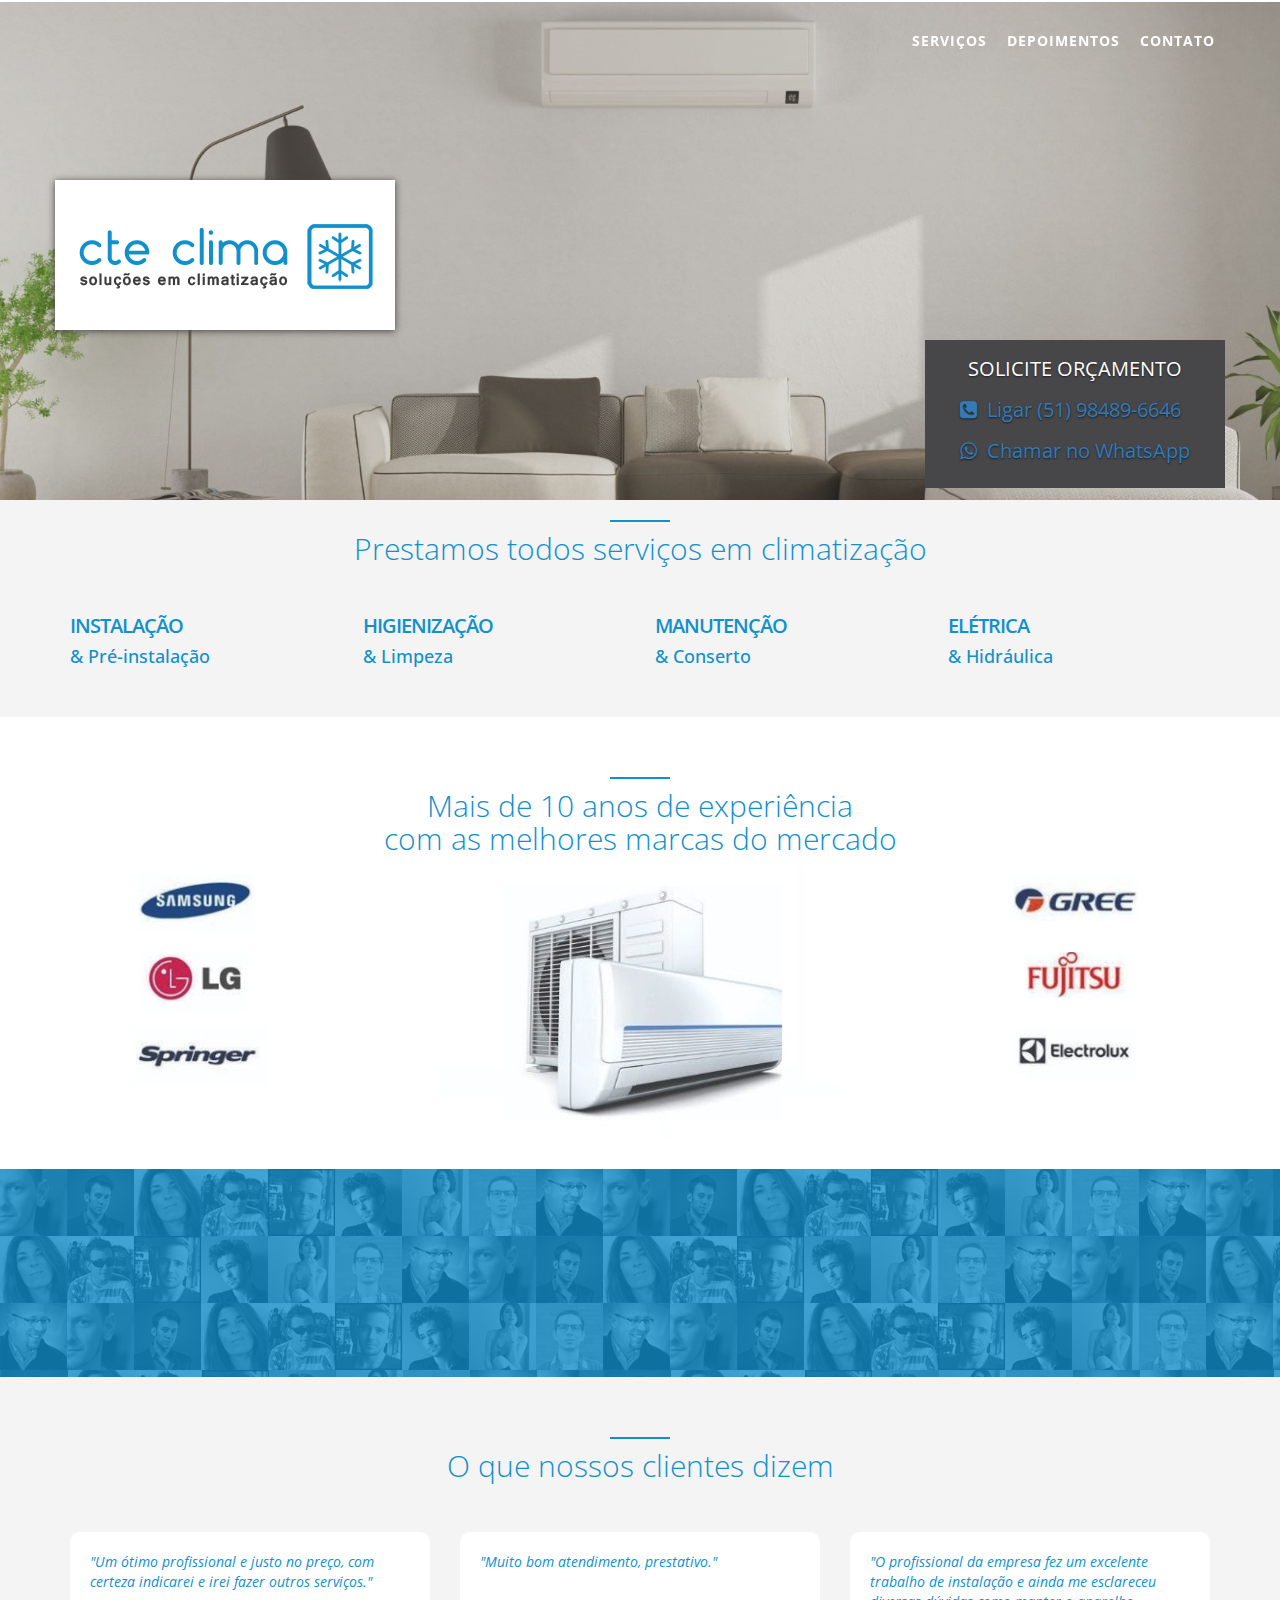
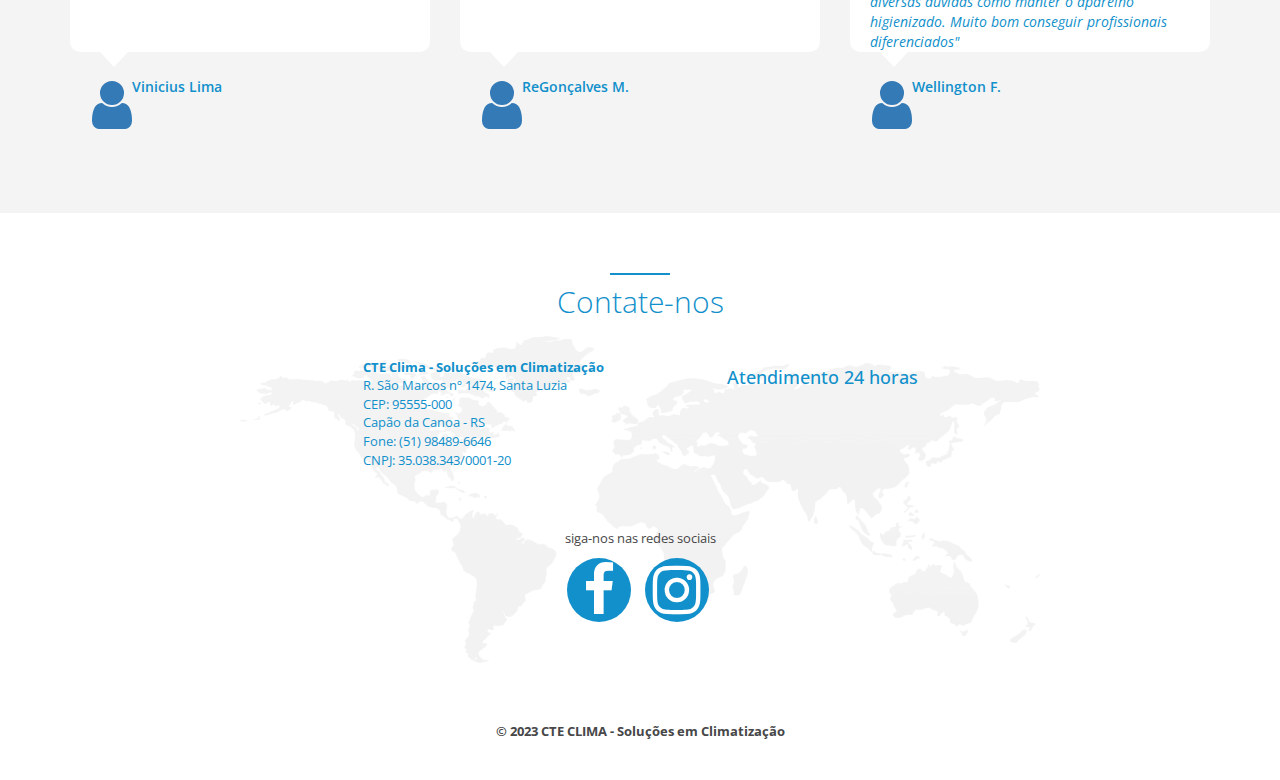
<file: index.html>
<!DOCTYPE html>
<html lang="en">
<head>
    <meta charset="utf-8">
    <meta http-equiv="X-UA-Compatible" content="IE=edge">
    <meta name="viewport" content="width=device-width, initial-scale=1">

    <meta name="title" content="CTE CLIMA - Soluções em Climatização">
    <meta name="description" content="Instalação de ar-condicionado, manutenção, higienização, elétrica e hidráulica. Atendemos em Capão da Canoa e litoral norte; Experiência e qualidade;">
    <meta name="keywords" content="instalação, ar-condicionado, orçamento, split, manutenção, higienização, wi-hall, Capão da Canoa, Xangri-lá, Atlântida, Osório, Tramandaí, Torres;">
    <meta name="robots" content="index, follow">
    <meta name="language" content="Portuguese">
    <meta name="revisit-after" content="4 days">
    <meta name="author" content="CTE CLIMA">


    <!-- Add Your favicon here -->
    <link rel="icon" href="favicon.ico">

    <title>CTE CLIMA - Soluções em Climatização</title>

    <!-- Bootstrap core CSS -->
    <link href="css/bootstrap.min.css" rel="stylesheet">

    <!-- Animation CSS -->
    <link href="css/animate.min.css" rel="stylesheet">

    <link href="font-awesome/css/font-awesome.min.css" rel="stylesheet">

    <!-- HTML5 shim and Respond.js for IE8 support of HTML5 elements and media queries -->
    <!--[if lt IE 9]>
    <script src="https://oss.maxcdn.com/html5shiv/3.7.2/html5shiv.min.js"></script>
    <script src="https://oss.maxcdn.com/respond/1.4.2/respond.min.js"></script>
    <![endif]-->
    <!-- Custom styles for this template -->
    <link href="css/style.css" rel="stylesheet">
</head>
<body id="page-top">
    <div class="navbar-wrapper">
        <nav class="navbar navbar-default navbar-fixed-top" role="navigation">
            <div class="container">
                <div class="navbar-header page-scroll">
                    <button type="button" class="navbar-toggle collapsed" data-toggle="collapse" data-target="#navbar" aria-expanded="false" aria-controls="navbar">
                        <span class="sr-only">Toggle navigation</span>
                        <span class="icon-bar"></span>
                        <span class="icon-bar"></span>
                        <span class="icon-bar"></span>
                    </button>
                    <a class="navbar-brand logo-barra" href="#page-top">
                        <img src="/img/identidade/logo-b-300.png"  style="margin:0;padding:0;width: 200px;">
                    </a>
                </div>

                <div id="navbar" class="navbar-collapse collapse">
                    <ul class="nav navbar-nav navbar-right">
                        <li><a class="page-scroll" href="#servicos">Serviços</a></li>
                        <li><a class="page-scroll" href="#depoimentos">Depoimentos</a></li>
                        <li><a class="page-scroll" href="#contato">Contato</a></li>
                    </ul>
                </div>
            </div>
        </nav>
    </div>

    <div id="inSlider" class="carousel carousel-fade" data-ride="carousel"> 
        <div class="carousel-inner" role="listbox">
            <div class="item active">
                <div class="container">
                    <div class="carousel-caption box-shadow-logo">
                        <img src="/img/identidade/logo-b-300.png" style="margin: 20px" />
                    </div>

                    <div class="carousel-caption header-box-orcamento">
                        <span class="titulo-solic-orc">SOLICITE ORÇAMENTO </span>
                        <a target="_blank" href="tel:+55-51-98489-6646">
                            <span aria-hidden="true" class="fa fa-phone-square">&nbsp;&nbsp;</span><span>Ligar (51) 98489-6646</span>
                        </a>
                        <a target="_blank" href="https://wa.me/5551984896646">
                            <span aria-hidden="true" class="fa fa-whatsapp">&nbsp;&nbsp;</span><span>Chamar no WhatsApp</span>
                        </a>

                    </div>

                </div>
                <!-- Set background for slide in css -->
                <div class="header-back one"> </div> 
            </div> 
        </div>
       
    </div>

    <section id="servicos" class=" gray-section  services" style=" margin-top: 0px">
        <div class="container">
            <div class="row">
                <div class="col-lg-12 text-center">
                    <div class="navy-line" style="margin-top: 0px;"></div>
                    <h1>Prestamos todos serviços em climatização</h1><br />
                </div>
            </div>
            <div class="row">
                <div class="col-sm-3">
                    <h2>Instalação</h2>
                    <h4>& Pré-instalação</h4>
                    
                    <br /><br />
                </div>
                <div class="col-sm-3">
                    <h2>Higienização</h2>
                    <h4>& Limpeza</h4>
                    <br /><br />
                </div>
                <div class="col-sm-3">
                    <h2>Manutenção</h2>
                    <h4>& Conserto</h4>
                    <br /><br />
                </div>
                <div class="col-sm-3">
                    <h2>Elétrica</h2>
                    <h4>& Hidráulica</h4>
                    <br /><br />
                </div>
            </div>
        </div>
    </section>

    <section class="features" style="overflow-y: hidden;">
        <div class="container">
            <div class="row">
                <div class="col-lg-12 text-center">
                    <div class="navy-line"></div>
                    <h1>Mais de 10 anos de experiência<br /> <span class="navy"> com as melhores marcas do mercado</span> </h1>
                </div>
            </div>
            <div class="row">
                <div class="col-md-3 text-center wow fadeInLeft">
                    <div class="col-md-12 text-center">
                        <img src="/img/identidade/samsung.png" alt="dashboard" class="">
                    </div>
                    <div class="col-md-12 text-center">
                        <img src="/img/identidade/lg.png" alt="dashboard" class="">
                    </div>
                    <div class="col-md-12 text-center">
                        <img src="/img/identidade/springer.png" alt="dashboard" class="">
                    </div>
                </div>
                <div class="col-md-6 text-center  wow zoomIn">
                    <img src="/img/identidade/inverter.jpg" alt="dashboard" class=" ">
                </div>
                <div class="col-md-3 text-center wow fadeInRight">
                    <div class="col-md-12 text-center">
                        <img src="/img/identidade/gree.png" alt="dashboard" class="">
                    </div>
                    <div class="col-md-12 text-center">
                        <img src="/img/identidade/fugitsu.png" alt="dashboard" class="">
                    </div>
                    <div class="col-md-12 text-center">
                        <img src="/img/identidade/eletrolux.png" alt="dashboard" class="">
                    </div>
                </div>
            </div> 
             
        </div>
    </section>

     
    <section id="depoimentos" class="navy-section testimonials" style="margin-top: 20px">
        <div class="container">
            <div class="row">
                <div class="col-lg-12 text-center wow zoomIn">
                    <i class="fa fa-map-pin big-icon"></i>
                    <div class="navy-line" style="  margin-top: 5px; border-color: white; "></div>
                    <h1>
                        Atendemos em todo litoral norte.
                    </h1>
                    <div class="testimonials-text">
                        <h3>Capão da Canoa</h3> - <h3>Xangri-lá</h3> - <h3>Atlântida</h3> - <h3>Capão Novo</h3> - <h3>Osório</h3> -  <h3>Tramandaí</h3> -  <h3>Torres</h3>
                    </div>
                </div>
            </div>
        </div>
    </section>

    <section class="comments gray-section" style="margin-top: 0">
        <div class="container">
            <div class="row">
                <div class="col-lg-12 text-center">
                    <div class="navy-line"></div>
                    <h1>O que nossos clientes dizem</h1>
                </div>
            </div>
            <div class="row features-block">

                <div class="col-lg-4">
                    <div class="bubble">
                        "Um ótimo profissional e justo no preço, com certeza indicarei e irei fazer outros serviços."
                    </div>
                    <div class="comments-avatar">
                        <a role="link" aria-disabled="true" class="pull-left">
                            <i class="fa fa-user big-icon"></i>
                        </a>
                        <div class="media-body">
                            <div class="commens-name">
                                Vinicius Lima
                            </div>
                            <br />
                        </div>
                    </div>
                </div>

                <div class="col-lg-4">
                    <div class="bubble">
                        "Muito bom atendimento, prestativo."
                    </div>
                    <div class="comments-avatar">
                        <a role="link" aria-disabled="true" class="pull-left">
                            <i class="fa fa-user big-icon"></i>
                        </a>
                        <div class="media-body">
                            <div class="commens-name">
                                ReGonçalves M.
                            </div>
                            <br />
                        </div>
                    </div>
                </div>

                <div class="col-lg-4">
                    <div class="bubble">
                        "O profissional da empresa fez um excelente trabalho de instalação e ainda me esclareceu diversas dúvidas como manter o aparelho higienizado. Muito bom conseguir profissionais diferenciados"
                    </div>
                    <div class="comments-avatar">
                        <a role="link" aria-disabled="true"  class="pull-left">
                            <i class="fa fa-user big-icon"></i>                            
                        </a>
                        <div class="media-body">
                            <div class="commens-name">
                                Wellington F.
                            </div>
                            <br />                            
                        </div>
                    </div>
                </div>

            </div>
        </div>
    </section>

    <section id="contato" class=" contact" style="margin-top:0px">
        <div class="container">
            <div class="row m-b-lg">
                <div class="col-lg-12 text-center">
                    <div class="navy-line"></div>
                    <h1>Contate-nos</h1>
                    <p></p>
                </div>
            </div>
            <div class="row m-b-lg">
                <div class="col-lg-3 col-lg-offset-3">
                    <address>
                        <strong><span class="navy">CTE Clima - Soluções em Climatização</span></strong><br />
                        R. São Marcos nº 1474, Santa Luzia<br />
                        CEP: 95555-000<br />
                        Capão da Canoa - RS<br />
                        Fone: (51) 98489-6646<br />
                        CNPJ: 35.038.343/0001-20

                        <!--abbr title="Fone">Fone:</abbr-->
                    </address>
                </div>
                <div class="col-lg-3 text-right">                    
                    <h4 class="text-color">
                        Atendimento 24 horas
                    </h4>
                </div>
            </div>
            <div class="row">
                <div class="col-lg-12 text-center">
                    <!---- >a href="mailto:contato@cteclima.com.br" class="btn btn-primary">Envie-nos um email</a -->
                    <p class="m-t-sm">
                        siga-nos nas redes sociais
                    </p>
                    <ul class="list-inline social-icon">
                        <li>
                            <a class="big-icon" href="https://www.facebook.com/cteclima/"><i class="fa fa-facebook"></i></a>
                        </li>
                        <li>
                            <a class="big-icon" href="https://www.instagram.com/cteclima/"><i class="fa fa-instagram"></i></a>
                        </li>
                    </ul>
                </div>
            </div>
            <div class="row">
                <div style="margin-top: 90px;" class="col-lg-8 col-lg-offset-2 text-center m-t-lg m-b-lg">
                    <p>
                        <strong>&copy; 2023 CTE CLIMA - Soluções em Climatização </strong><br />                        
                    </p>
                </div>
            </div>
        </div>
    </section>

    <script src="js/jquery-2.1.1.js"></script>
    <script src="js/pace.min.js"></script>
    <script src="js/bootstrap.min.js"></script>
    <script src="js/classie.js"></script>
    <script src="js/cbpAnimatedHeader.js"></script>
    <script src="js/wow.min.js"></script>
    <script src="js/inspinia.js"></script>
    <!-- GetButton.io widget -->
    <script type="text/javascript">
        (function () {
            var options = {
                whatsapp: "5551984896646",  
                call_to_action: "CHAMAR NO WHATSAPP", // Call to action
                position: "right", // Position may be 'right' or 'left'
            };
            var proto = document.location.protocol, host = "getbutton.io", url = proto + "//static." + host;
            var s = document.createElement('script'); s.type = 'text/javascript'; s.async = true; s.src = url + '/widget-send-button/js/init.js';
            s.onload = function () { WhWidgetSendButton.init(host, proto, options); };
            var x = document.getElementsByTagName('script')[0]; x.parentNode.insertBefore(s, x);
        })();
    </script>
    <!-- /GetButton.io widget -->
</body>
</html>
</file>
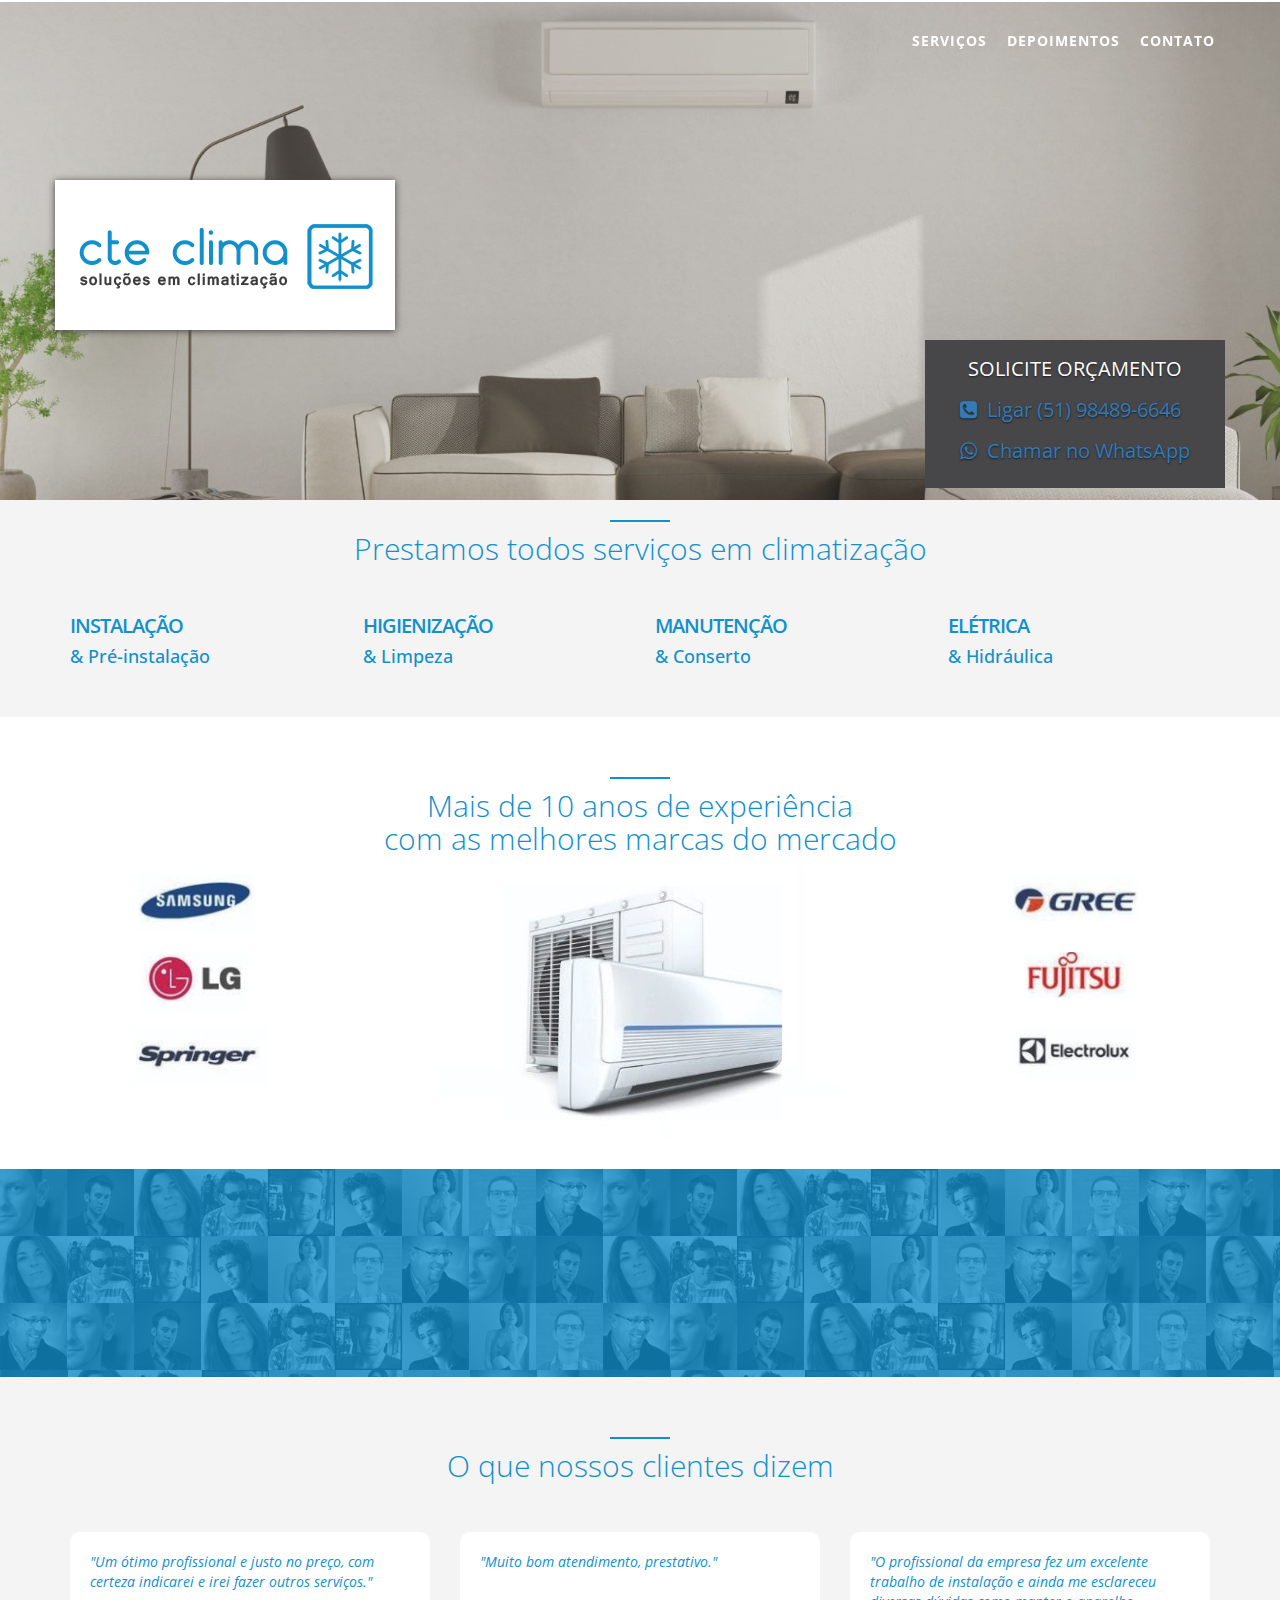
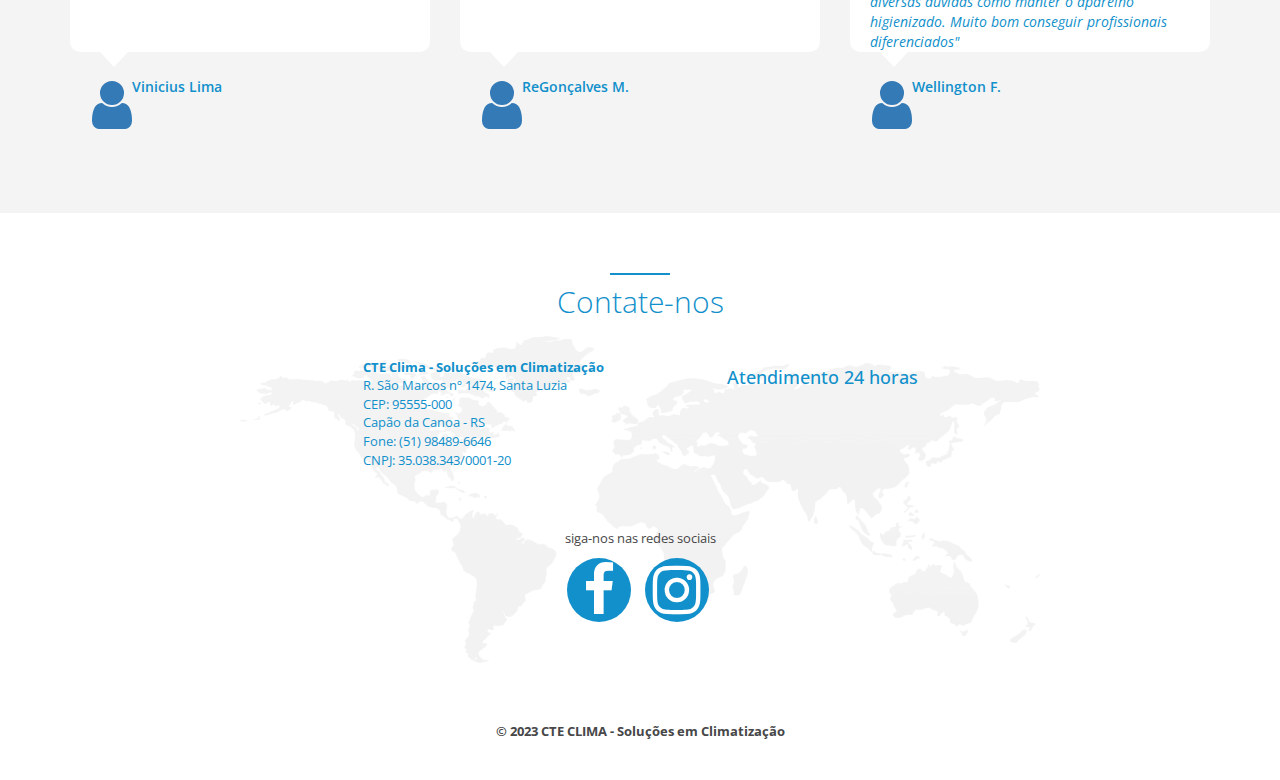
<file: src/index.html>
<!DOCTYPE html>
<html lang="en">
<head>
    <meta charset="utf-8">
    <meta http-equiv="X-UA-Compatible" content="IE=edge">
    <meta name="viewport" content="width=device-width, initial-scale=1">

    <meta name="title" content="CTE CLIMA - Soluções em Climatização">
    <meta name="description" content="Instalação de ar-condicionado, manutenção, higienização, elétrica e hidráulica. Atendemos em Capão da Canoa e litoral norte; Experiência e qualidade;">
    <meta name="keywords" content="instalação, ar-condicionado, orçamento, split, manutenção, higienização, wi-hall, Capão da Canoa, Xangri-lá, Atlântida, Osório, Tramandaí, Torres;">
    <meta name="robots" content="index, follow">
    <meta name="language" content="Portuguese">
    <meta name="revisit-after" content="4 days">
    <meta name="author" content="CTE CLIMA">


    <!-- Add Your favicon here -->
    <link rel="icon" href="favicon.ico">

    <title>CTE CLIMA - Soluções em Climatização</title>

    <!-- Bootstrap core CSS -->
    <link href="css/bootstrap.min.css" rel="stylesheet">

    <!-- Animation CSS -->
    <link href="css/animate.min.css" rel="stylesheet">

    <link href="font-awesome/css/font-awesome.min.css" rel="stylesheet">

    <!-- HTML5 shim and Respond.js for IE8 support of HTML5 elements and media queries -->
    <!--[if lt IE 9]>
    <script src="https://oss.maxcdn.com/html5shiv/3.7.2/html5shiv.min.js"></script>
    <script src="https://oss.maxcdn.com/respond/1.4.2/respond.min.js"></script>
    <![endif]-->
    <!-- Custom styles for this template -->
    <link href="css/style.css" rel="stylesheet">
</head>
<body id="page-top">
    <div class="navbar-wrapper">
        <nav class="navbar navbar-default navbar-fixed-top" role="navigation">
            <div class="container">
                <div class="navbar-header page-scroll">
                    <button type="button" class="navbar-toggle collapsed" data-toggle="collapse" data-target="#navbar" aria-expanded="false" aria-controls="navbar">
                        <span class="sr-only">Toggle navigation</span>
                        <span class="icon-bar"></span>
                        <span class="icon-bar"></span>
                        <span class="icon-bar"></span>
                    </button>
                    <a class="navbar-brand logo-barra" href="#page-top">
                        <img src="/img/identidade/logo-b-300.png"  style="margin:0;padding:0;width: 200px;">
                    </a>
                </div>

                <div id="navbar" class="navbar-collapse collapse">
                    <ul class="nav navbar-nav navbar-right">
                        <li><a class="page-scroll" href="#servicos">Serviços</a></li>
                        <li><a class="page-scroll" href="#depoimentos">Depoimentos</a></li>
                        <li><a class="page-scroll" href="#contato">Contato</a></li>
                    </ul>
                </div>
            </div>
        </nav>
    </div>

    <div id="inSlider" class="carousel carousel-fade" data-ride="carousel"> 
        <div class="carousel-inner" role="listbox">
            <div class="item active">
                <div class="container">
                    <div class="carousel-caption box-shadow-logo">
                        <img src="/img/identidade/logo-b-300.png" style="margin: 20px" />
                    </div>

                    <div class="carousel-caption header-box-orcamento">
                        <span class="titulo-solic-orc">SOLICITE ORÇAMENTO </span>
                        <a target="_blank" href="tel:+55-51-98489-6646">
                            <span aria-hidden="true" class="fa fa-phone-square">&nbsp;&nbsp;</span><span>Ligar (51) 98489-6646</span>
                        </a>
                        <a target="_blank" href="https://wa.me/5551984896646">
                            <span aria-hidden="true" class="fa fa-whatsapp">&nbsp;&nbsp;</span><span>Chamar no WhatsApp</span>
                        </a>

                    </div>

                </div>
                <!-- Set background for slide in css -->
                <div class="header-back one"> </div> 
            </div> 
        </div>
       
    </div>

    <section id="servicos" class=" gray-section  services" style=" margin-top: 0px">
        <div class="container">
            <div class="row">
                <div class="col-lg-12 text-center">
                    <div class="navy-line" style="margin-top: 0px;"></div>
                    <h1>Prestamos todos serviços em climatização</h1><br />
                </div>
            </div>
            <div class="row">
                <div class="col-sm-3">
                    <h2>Instalação</h2>
                    <h4>& Pré-instalação</h4>
                    
                    <br /><br />
                </div>
                <div class="col-sm-3">
                    <h2>Higienização</h2>
                    <h4>& Limpeza</h4>
                    <br /><br />
                </div>
                <div class="col-sm-3">
                    <h2>Manutenção</h2>
                    <h4>& Conserto</h4>
                    <br /><br />
                </div>
                <div class="col-sm-3">
                    <h2>Elétrica</h2>
                    <h4>& Hidráulica</h4>
                    <br /><br />
                </div>
            </div>
        </div>
    </section>

    <section class="features">
        <div class="container">
            <div class="row">
                <div class="col-lg-12 text-center">
                    <div class="navy-line"></div>
                    <h1>Mais de 10 anos de experiência<br /> <span class="navy"> com as melhores marcas do mercado</span> </h1>
                </div>
            </div>
            <div class="row">
                <div class="col-md-3 text-center wow fadeInLeft">
                    <div class="col-md-12 text-center">
                        <img src="/img/identidade/samsung.png" alt="dashboard" class="">
                    </div>
                    <div class="col-md-12 text-center">
                        <img src="/img/identidade/lg.png" alt="dashboard" class="">
                    </div>
                    <div class="col-md-12 text-center">
                        <img src="/img/identidade/springer.png" alt="dashboard" class="">
                    </div>
                </div>
                <div class="col-md-6 text-center  wow zoomIn">
                    <img src="/img/identidade/inverter.jpg" alt="dashboard" class=" ">
                </div>
                <div class="col-md-3 text-center wow fadeInRight">
                    <div class="col-md-12 text-center">
                        <img src="/img/identidade/gree.png" alt="dashboard" class="">
                    </div>
                    <div class="col-md-12 text-center">
                        <img src="/img/identidade/fugitsu.png" alt="dashboard" class="">
                    </div>
                    <div class="col-md-12 text-center">
                        <img src="/img/identidade/eletrolux.png" alt="dashboard" class="">
                    </div>
                </div>
            </div> 
             
        </div>
    </section>

     
    <section id="depoimentos" class="navy-section testimonials" style="margin-top: 20px">
        <div class="container">
            <div class="row">
                <div class="col-lg-12 text-center wow zoomIn">
                    <i class="fa fa-map-pin big-icon"></i>
                    <div class="navy-line" style="  margin-top: 5px; border-color: white; "></div>
                    <h1>
                        Atendemos em todo litoral norte.
                    </h1>
                    <div class="testimonials-text">
                        <h3>Capão da Canoa</h3> - <h3>Xangri-lá</h3> - <h3>Atlântida</h3> - <h3>Capão Novo</h3> - <h3>Osório</h3> -  <h3>Tramandaí</h3> -  <h3>Torres</h3>
                    </div>
                </div>
            </div>
        </div>
    </section>

    <section class="comments gray-section" style="margin-top: 0">
        <div class="container">
            <div class="row">
                <div class="col-lg-12 text-center">
                    <div class="navy-line"></div>
                    <h1>O que nossos clientes dizem</h1>
                </div>
            </div>
            <div class="row features-block">

                <div class="col-lg-4">
                    <div class="bubble">
                        "Um ótimo profissional e justo no preço, com certeza indicarei e irei fazer outros serviços."
                    </div>
                    <div class="comments-avatar">
                        <a role="link" aria-disabled="true" class="pull-left">
                            <i class="fa fa-user big-icon"></i>
                        </a>
                        <div class="media-body">
                            <div class="commens-name">
                                Vinicius Lima
                            </div>
                            <br />
                        </div>
                    </div>
                </div>

                <div class="col-lg-4">
                    <div class="bubble">
                        "Muito bom atendimento, prestativo."
                    </div>
                    <div class="comments-avatar">
                        <a role="link" aria-disabled="true" class="pull-left">
                            <i class="fa fa-user big-icon"></i>
                        </a>
                        <div class="media-body">
                            <div class="commens-name">
                                ReGonçalves M.
                            </div>
                            <br />
                        </div>
                    </div>
                </div>

                <div class="col-lg-4">
                    <div class="bubble">
                        "O profissional da empresa fez um excelente trabalho de instalação e ainda me esclareceu diversas dúvidas como manter o aparelho higienizado. Muito bom conseguir profissionais diferenciados"
                    </div>
                    <div class="comments-avatar">
                        <a role="link" aria-disabled="true"  class="pull-left">
                            <i class="fa fa-user big-icon"></i>                            
                        </a>
                        <div class="media-body">
                            <div class="commens-name">
                                Wellington F.
                            </div>
                            <br />                            
                        </div>
                    </div>
                </div>

            </div>
        </div>
    </section>

    <section id="contato" class=" contact" style="margin-top:0px">
        <div class="container">
            <div class="row m-b-lg">
                <div class="col-lg-12 text-center">
                    <div class="navy-line"></div>
                    <h1>Contate-nos</h1>
                    <p></p>
                </div>
            </div>
            <div class="row m-b-lg">
                <div class="col-lg-3 col-lg-offset-3">
                    <address>
                        <strong><span class="navy">CTE Clima - Soluções em Climatização</span></strong><br />
                        R. São Marcos nº 1474, Santa Luzia<br />
                        CEP: 95555-000<br />
                        Capão da Canoa - RS<br />
                        Fone: (51) 98489-6646<br />
                        CNPJ: 35.038.343/0001-20

                        <!--abbr title="Fone">Fone:</abbr-->
                    </address>
                </div>
                <div class="col-lg-3 text-right">                    
                    <h4 class="text-color">
                        Atendimento 24 horas
                    </h4>
                </div>
            </div>
            <div class="row">
                <div class="col-lg-12 text-center">
                    <!---- >a href="mailto:contato@cteclima.com.br" class="btn btn-primary">Envie-nos um email</a -->
                    <p class="m-t-sm">
                        siga-nos nas redes sociais
                    </p>
                    <ul class="list-inline social-icon">
                        <li>
                            <a class="big-icon" href="https://www.facebook.com/cteclima/"><i class="fa fa-facebook"></i></a>
                        </li>
                        <li>
                            <a class="big-icon" href="https://www.instagram.com/cteclima/"><i class="fa fa-instagram"></i></a>
                        </li>
                    </ul>
                </div>
            </div>
            <div class="row">
                <div style="margin-top: 90px;" class="col-lg-8 col-lg-offset-2 text-center m-t-lg m-b-lg">
                    <p>
                        <strong>&copy; 2023 CTE CLIMA - Soluções em Climatização </strong><br />                        
                    </p>
                </div>
            </div>
        </div>
    </section>

    <script src="js/jquery-2.1.1.js"></script>
    <script src="js/pace.min.js"></script>
    <script src="js/bootstrap.min.js"></script>
    <script src="js/classie.js"></script>
    <script src="js/cbpAnimatedHeader.js"></script>
    <script src="js/wow.min.js"></script>
    <script src="js/inspinia.js"></script>
    <!-- GetButton.io widget -->
    <script type="text/javascript">
        (function () {
            var options = {
                whatsapp: "5551984896646",  
                call_to_action: "CHAMAR NO WHATSAPP", // Call to action
                position: "right", // Position may be 'right' or 'left'
            };
            var proto = document.location.protocol, host = "getbutton.io", url = proto + "//static." + host;
            var s = document.createElement('script'); s.type = 'text/javascript'; s.async = true; s.src = url + '/widget-send-button/js/init.js';
            s.onload = function () { WhWidgetSendButton.init(host, proto, options); };
            var x = document.getElementsByTagName('script')[0]; x.parentNode.insertBefore(s, x);
        })();
    </script>
    <!-- /GetButton.io widget -->
</body>
</html>
</file>
<file: css/style.css>
@import url("//fonts.googleapis.com/css?family=Open+Sans:300,400,600,700&amp;lang=en");
/*
 *
 *   INSPINIA Landing Page - Responsive Admin Theme
 *   2.2
 *
*/
/* GLOBAL STYLES
-------------------------------------------------- */
body {
    color: #1190cb;
    font-family: 'Open Sans', helvetica, arial, sans-serif;
}

span.navy {
    color: #1190cb;
}

p.text-color {
    color: #676a6c;
}

a.navy-link {
    color: #1190cb;
    text-decoration: none;
}

    a.navy-link:hover {
        color: #17a185;
    }

section p {
    color: #474749;
    font-size: 13px;
}

address {
    font-size: 13px;
}

h1 {
    margin-top: 10px;
    font-size: 30px;
    font-weight: 200;
}

.navy-line {
    width: 60px;
    height: 1px;
    margin: 60px auto 0;
    border-bottom: 2px solid #1190cb;
}

.navy-bg {
    background-color: #1190cb;
    color: #ffffff;
}
/* CUSTOMIZE THE NAVBAR
-------------------------------------------------- */
.navbar-wrapper {
    position: absolute;
    top: 0;
    right: 0;
    left: 0;
    z-index: 20;
}
    /* Flip around the padding for proper display in narrow viewports */
    .navbar-wrapper > .container {
        padding-right: 0;
        padding-left: 0;
    }

    .navbar-wrapper .navbar {
        padding-right: 15px;
        padding-left: 15px;
    }

.navbar-default.navbar-scroll {
    background-color: #fff;
    border-color: #fff;
    padding: 15px 0;
}

.navbar-default {
    background-color: transparent;
    border-color: transparent;
    transition: all 0.3s ease-in-out 0s;
}

    .navbar-default .nav li a {
        color: #fff;
        font-family: 'Open Sans', helvetica, arial, sans-serif;
        font-weight: 700;
        letter-spacing: 1px;
        text-transform: uppercase;
    }

.navbar-nav > li > a {
    padding-top: 25px;
    border-top: 6px solid transparent;
}

.navbar-default .navbar-nav > .active > a,
.navbar-default .navbar-nav > .active > a:hover {
    background: transparent;
    color: #fff;
    border-top: 6px solid #1190cb;
}

.navbar-default .navbar-nav > li > a:hover {
    color: #1190cb;
}

.navbar-default .navbar-nav > .active > a:focus {
    background: transparent;
    color: #fff;
}

.navbar-default.navbar-scroll .navbar-nav > .active > a:focus {
    background: transparent;
    color: inherit;
}

.navbar-default .navbar-brand {
    height: auto;
    display: block;
    transition: all 0.3s ease-in-out 0s;
    opacity: 0;
    margin-top: 6px;
    padding: 0;
}

.navbar-scroll.navbar-default .nav li a {
    color: #676a6c;
}

    .navbar-scroll.navbar-default .nav li a:hover {
        color: #1190cb;
    }

.navbar-wrapper .navbar.navbar-scroll {
    padding-top: 0;
    padding-bottom: 5px;
    border-bottom: 1px solid #e7eaec;
    border-radius: 0;
}

.nav > li > a {
    padding: 25px 10px 15px 10px;
}

.navbar-scroll .navbar-nav > li > a {
    padding: 20px 10px;
}

.navbar.navbar-scroll .navbar-brand {
    height: auto;
    opacity: 1;
}
/* BACKGROUNDS SLIDER
-------------------------------------------------- */
.header-back {
    height: 500px;
    width: 100%;
}

    .header-back.one {
        background: url('../img/identidade/topo.jpg') 50% 0 no-repeat;
        /*background-position-y: -30px;*/
        opacity: .75;
        /*background-size: cover;*/
        background-size: auto 100%
    }

    .header-back.two {
        background: url('../img/header_two.jpg') 50% 0 no-repeat;
    }

.header-box-orcamento {
    position: absolute;
    background-color: #474749;
    top: 340px !important;
    left: initial !important;
    right: 0%;
    padding: 15px 35px;
    font-size: 20px;
}

    .header-box-orcamento .titulo-solic-orc {
        display: block;
        margin-bottom: 6px;
        text-align: center
    }

    .header-box-orcamento a {
        padding-top: 6px;
        padding-bottom: 2px;
        display: block;
        margin-bottom: 5px;
    }

/* CUSTOMIZE THE CAROUSEL
-------------------------------------------------- */
/* Carousel base class */
.carousel {
    height: 500px;
}
/* Since positioning the image, we need to help out the caption */
.carousel-caption {
    z-index: 10;
}
/* Declare heights because of positioning of img element */
.carousel .item {
    height: 500px;
    background-color: #777;
}

.carousel-inner > .item > img {
    position: absolute;
    top: 0;
    left: 0;
    min-width: 100%;
    height: 500px;
}

.carousel-fade .carousel-inner .item {
    opacity: 0;
    -webkit-transition-property: opacity;
    transition-property: opacity;
}

.carousel-fade .carousel-inner .active {
    opacity: 1;
}

    .carousel-fade .carousel-inner .active.left,
    .carousel-fade .carousel-inner .active.right {
        left: 0;
        opacity: 0;
        z-index: 1;
    }

.carousel-fade .carousel-inner .next.left,
.carousel-fade .carousel-inner .prev.right {
    opacity: 1;
}

.carousel-fade .carousel-control {
    z-index: 2;
}

.carousel-control.left,
.carousel-control.right {
    background: none;
}

.carousel-control {
    width: 6%;
}

.carousel-inner .container {
    position: relative;
}

.carousel-inner {
    overflow: visible;
}

.carousel-caption {
    position: absolute;
    top: 180px;
    left: 0;
    bottom: auto;
    right: auto;
    text-align: left;
}

    .carousel-caption.blank {
        top: 140px;
    }

    .carousel-caption.header-box-orcamento {
        right: 0;
    }

.carousel-image {
    position: absolute;
    right: 10px;
    top: 150px;
}

.carousel-indicators {
    padding-right: 60px;
}

.carousel-caption h1 {
    font-weight: 700;
    font-size: 38px;
    text-transform: uppercase;
    text-shadow: none;
    letter-spacing: -1.5px;
}

.carousel-caption p {
    font-weight: 700;
    text-transform: uppercase;
    text-shadow: none;
}

.caption-link {
    color: #fff;
    margin-left: 10px;
    text-transform: capitalize;
    font-weight: 400;
}

    .caption-link:hover {
        text-decoration: none;
        color: inherit;
    }
/* Sections
------------------------- */
.services {
    padding-top: 20px;
}

    .services h2 {
        font-size: 20px;
        letter-spacing: -1px;
        font-weight: 600;
        text-transform: uppercase;
    }

.features-block {
    margin-top: 40px;
}

.features-text {
    margin-top: 40px;
}

.features small {
    color: #1190cb;
}

.features h2 {
    font-size: 18px;
    margin-top: 5px;
}

.features-text-alone {
    margin: 40px 0;
}

    .features-text-alone h1 {
        font-weight: 200;
    }

.features-icon {
    color: #1190cb;
    font-size: 40px;
}

.navy-section {
    margin-top: 60px;
    background: #1190cb;
    color: #fff;
    padding: 20px 0;
}

.gray-section {
    background: #f4f4f4;
    margin-top: 60px;
}

.team-member {
    text-align: center;
}

    .team-member img {
        margin: auto;
    }

.social-icon a {
    background: #1190cb;
    color: #fff;
    padding: 4px 8px;
    height: 28px;
    width: 28px;
    display: block;
    border-radius: 50px;
}

    .social-icon a:hover {
        background: #0271a5;
    }

    .social-icon a.big-icon {
        width: 64px !important;
        height: 64px !important;
        padding: 0px;        
        line-height: 0;
    }
    .social-icon a.big-icon i {
        padding-top: 4px;
    }

.img-small {
    height: 88px;
    width: 88px;
}

.pricing-plan {
    margin: 20px 30px 0 30px;
    border-radius: 4px;
}

    .pricing-plan.selected {
        transform: scale(1.1);
        background: #f4f4f4;
    }

    .pricing-plan li {
        padding: 10px 16px;
        border-top: 1px solid #e7eaec;
        text-align: center;
        color: #aeaeae;
    }

    .pricing-plan .pricing-price span {
        font-weight: 700;
        color: #1190cb;
    }

li.pricing-desc {
    font-size: 13px;
    border-top: none;
    padding: 20px 16px;
}

li.pricing-title {
    background: #1190cb;
    color: #fff;
    padding: 10px;
    border-radius: 4px 4px 0 0;
    font-size: 22px;
    font-weight: 600;
}

.testimonials {
    padding-top: 25px;
    padding-bottom: 40px;
    background-color: #1190cb;
    background-image: url('../img/avatar_all.png');
}

.big-icon {
    font-size: 56px;
}

.middle-icon {
    font-size: 36px;
}

.features .big-icon {
    color: #1190cb;
}

.contact {
    background-image: url('../img/word_map.png');
    background-position: 50% 50%;
    background-repeat: no-repeat;
    margin-top: 60px;
}
/* Buttons - only primary custom button
------------------------- */
.btn-primary.btn-outline:hover,
.btn-success.btn-outline:hover,
.btn-info.btn-outline:hover,
.btn-warning.btn-outline:hover,
.btn-danger.btn-outline:hover {
    color: #fff;
}

.btn-primary {
    background-color: #1190cb;
    border-color: #1190cb;
    color: #FFFFFF;
    font-size: 14px;
    padding: 10px 20px;
    font-weight: 600;
}

    .btn-primary:hover,
    .btn-primary:focus,
    .btn-primary:active,
    .btn-primary.active,
    .open .dropdown-toggle.btn-primary {
        /*background-color: #18a689;
        border-color: #18a689;*/
        background-color: #0271a5;
        border-color: #015379;
        color: #FFFFFF;
    }

    .btn-primary:active,
    .btn-primary.active,
    .open .dropdown-toggle.btn-primary {
        background-image: none;
    }

        .btn-primary.disabled,
        .btn-primary.disabled:hover,
        .btn-primary.disabled:focus,
        .btn-primary.disabled:active,
        .btn-primary.disabled.active,
        .btn-primary[disabled],
        .btn-primary[disabled]:hover,
        .btn-primary[disabled]:focus,
        .btn-primary[disabled]:active,
        .btn-primary.active[disabled],
        fieldset[disabled] .btn-primary,
        fieldset[disabled] .btn-primary:hover,
        fieldset[disabled] .btn-primary:focus,
        fieldset[disabled] .btn-primary:active,
        fieldset[disabled] .btn-primary.active {
            background-color: #1dc5a3;
            border-color: #1dc5a3;
        }
/* RESPONSIVE CSS
-------------------------------------------------- */
@media (min-width: 768px) {
    /* Navbar positioning foo */
    .navbar-wrapper {
        margin-top: 20px;
    }

        .navbar-wrapper .container {
            padding-right: 15px;
            padding-left: 15px;
        }

        .navbar-wrapper .navbar {
            padding-right: 0;
            padding-left: 0;
        }
        /* The navbar becomes detached from the top, so we round the corners */
        .navbar-wrapper .navbar {
            border-radius: 4px;
        }
    /* Bump up size of carousel content */
    .carousel-caption p {
        margin-bottom: 20px;
        font-size: 14px;
        line-height: 1.4;
    }

    .featurette-heading {
        font-size: 50px;
    }
}

@media (max-width: 992px) {
    .carousel-image {
        display: none;
    }
}

@media (max-width: 768px) {
    .carousel-caption,
    .carousel-caption.blank {
        left: 5%;
        top: 80px;
    }



        .carousel-caption.header-box-orcamento {
            right: 5%;
        }

        .carousel-caption h1 {
            font-size: 28px;
        }

    .navbar.navbar-scroll .navbar-brand {
        margin-top: 6px;
    }

    .navbar-default {
        background-color: #fff;
        border-color: #fff;
        padding: 15px 0;
    }

        .navbar-default .navbar-nav > .active > a:focus {
            background: transparent;
            color: inherit;
        }

        .navbar-default .nav li a {
            color: #676a6c;
        }

            .navbar-default .nav li a:hover {
                color: #1190cb;
            }

    .navbar-wrapper .navbar {
        padding-top: 0;
        padding-bottom: 5px;
        border-bottom: 1px solid #e7eaec;
        border-radius: 0;
    }

    .nav > li > a {
        padding: 25px 10px 15px 10px;
    }

    .navbar-nav > li > a {
        padding: 20px 10px;
    }

    .navbar .navbar-brand {
        margin-top: 6px;
        height: auto;
    }

    .navbar-wrapper .navbar {
        padding-left: 15px;
        padding-right: 5px;
    }

    .navbar-default .navbar-nav > .active > a,
    .navbar-default .navbar-nav > .active > a:hover {
        color: inherit;
    }

    .carousel-control {
        display: none;
    }
}

@media (min-width: 992px) {
    .featurette-heading {
        margin-top: 120px;
    }
}
/* MARGINS & PADDINGS
-------------------------------------------------- */
.p-xxs {
    padding: 5px;
}

.p-xs {
    padding: 10px;
}

.p-sm {
    padding: 15px;
}

.p-m {
    padding: 20px;
}

.p-md {
    padding: 25px;
}

.p-lg {
    padding: 30px;
}

.p-xl {
    padding: 40px;
}

.m-xxs {
    margin: 2px 4px;
}

.m-xs {
    margin: 5px;
}

.m-sm {
    margin: 10px;
}

.m {
    margin: 15px;
}

.m-md {
    margin: 20px;
}

.m-lg {
    margin: 30px;
}

.m-xl {
    margin: 50px;
}

.m-n {
    margin: 0 !important;
}

.m-l-none {
    margin-left: 0;
}

.m-l-xs {
    margin-left: 5px;
}

.m-l-sm {
    margin-left: 10px;
}

.m-l {
    margin-left: 15px;
}

.m-l-md {
    margin-left: 20px;
}

.m-l-lg {
    margin-left: 30px;
}

.m-l-xl {
    margin-left: 40px;
}

.m-l-n-xxs {
    margin-left: -1px;
}

.m-l-n-xs {
    margin-left: -5px;
}

.m-l-n-sm {
    margin-left: -10px;
}

.m-l-n {
    margin-left: -15px;
}

.m-l-n-md {
    margin-left: -20px;
}

.m-l-n-lg {
    margin-left: -30px;
}

.m-l-n-xl {
    margin-left: -40px;
}

.m-t-none {
    margin-top: 0;
}

.m-t-xxs {
    margin-top: 1px;
}

.m-t-xs {
    margin-top: 5px;
}

.m-t-sm {
    margin-top: 10px;
}

.m-t {
    margin-top: 15px;
}

.m-t-md {
    margin-top: 20px;
}

.m-t-lg {
    margin-top: 30px;
}

.m-t-xl {
    margin-top: 40px;
}

.m-t-n-xxs {
    margin-top: -1px;
}

.m-t-n-xs {
    margin-top: -5px;
}

.m-t-n-sm {
    margin-top: -10px;
}

.m-t-n {
    margin-top: -15px;
}

.m-t-n-md {
    margin-top: -20px;
}

.m-t-n-lg {
    margin-top: -30px;
}

.m-t-n-xl {
    margin-top: -40px;
}

.m-r-none {
    margin-right: 0;
}

.m-r-xxs {
    margin-right: 1px;
}

.m-r-xs {
    margin-right: 5px;
}

.m-r-sm {
    margin-right: 10px;
}

.m-r {
    margin-right: 15px;
}

.m-r-md {
    margin-right: 20px;
}

.m-r-lg {
    margin-right: 30px;
}

.m-r-xl {
    margin-right: 40px;
}

.m-r-n-xxs {
    margin-right: -1px;
}

.m-r-n-xs {
    margin-right: -5px;
}

.m-r-n-sm {
    margin-right: -10px;
}

.m-r-n {
    margin-right: -15px;
}

.m-r-n-md {
    margin-right: -20px;
}

.m-r-n-lg {
    margin-right: -30px;
}

.m-r-n-xl {
    margin-right: -40px;
}

.m-b-none {
    margin-bottom: 0;
}

.m-b-xxs {
    margin-bottom: 1px;
}

.m-b-xs {
    margin-bottom: 5px;
}

.m-b-sm {
    margin-bottom: 10px;
}

.m-b {
    margin-bottom: 15px;
}

.m-b-md {
    margin-bottom: 20px;
}

.m-b-lg {
    margin-bottom: 30px;
}

.m-b-xl {
    margin-bottom: 40px;
}

.m-b-n-xxs {
    margin-bottom: -1px;
}

.m-b-n-xs {
    margin-bottom: -5px;
}

.m-b-n-sm {
    margin-bottom: -10px;
}

.m-b-n {
    margin-bottom: -15px;
}

.m-b-n-md {
    margin-bottom: -20px;
}

.m-b-n-lg {
    margin-bottom: -30px;
}

.m-b-n-xl {
    margin-bottom: -40px;
}

.space-15 {
    margin: 15px 0;
}

.space-20 {
    margin: 20px 0;
}

.space-25 {
    margin: 25px 0;
}

.space-30 {
    margin: 30px 0;
}
/* PACE PLUGIN
-------------------------------------------------- */
.pace .pace-progress {
    background: #fff;
    position: fixed;
    z-index: 2000;
    top: 0;
    left: 0;
    height: 2px;
    -webkit-transition: width 1s;
    -moz-transition: width 1s;
    -o-transition: width 1s;
    transition: width 1s;
}

.pace-inactive {
    display: none;
}

section.timeline {
    padding-bottom: 30px;
}

section.comments {
    padding-bottom: 80px;
}

.comments-avatar {
    margin-top: 25px;
    margin-left: 22px;
}

    .comments-avatar .commens-name {
        font-weight: 600;
        font-size: 14px;
    }

    .comments-avatar img {
        width: 42px;
        height: 42px;
        border-radius: 50%;
        margin-right: 10px;
    }

.bubble {
    position: relative;
    height: 120px;
    padding: 20px;
    background: #FFFFFF;
    -webkit-border-radius: 10px;
    -moz-border-radius: 10px;
    border-radius: 10px;
    font-style: italic;
    font-size: 14px;
}

    .bubble:after {
        content: '';
        position: absolute;
        border-style: solid;
        border-width: 15px 14px 0;
        border-color: #FFFFFF transparent;
        display: block;
        width: 0;
        z-index: 1;
        bottom: -15px;
        left: 30px;
    }
/* New Timeline style */
.vertical-container {
    /* this class is used to give a max-width to the element it is applied to, and center it horizontally when it reaches that max-width */
    width: 90%;
    max-width: 1170px;
    margin: 0 auto;
}

    .vertical-container::after {
        /* clearfix */
        content: '';
        display: table;
        clear: both;
    }

#vertical-timeline {
    position: relative;
    padding: 0;
    margin-top: 2em;
    margin-bottom: 2em;
}

    #vertical-timeline::before {
        content: '';
        position: absolute;
        top: 0;
        left: 18px;
        height: 100%;
        width: 4px;
        background: #f1f1f1;
    }

.vertical-timeline-content .btn {
    float: right;
}

#vertical-timeline.light-timeline:before {
    background: #e7eaec;
}

.dark-timeline .vertical-timeline-content:before {
    border-color: transparent #f5f5f5 transparent transparent;
}

.dark-timeline.center-orientation .vertical-timeline-content:before {
    border-color: transparent transparent transparent #f5f5f5;
}

.dark-timeline .vertical-timeline-block:nth-child(2n) .vertical-timeline-content:before,
.dark-timeline.center-orientation .vertical-timeline-block:nth-child(2n) .vertical-timeline-content:before {
    border-color: transparent #f5f5f5 transparent transparent;
}

.dark-timeline .vertical-timeline-content,
.dark-timeline.center-orientation .vertical-timeline-content {
    background: #f5f5f5;
}

@media only screen and (min-width: 1170px) {
    #vertical-timeline.center-orientation {
        margin-top: 3em;
        margin-bottom: 3em;
    }

        #vertical-timeline.center-orientation:before {
            left: 50%;
            margin-left: -2px;
        }
}

@media only screen and (max-width: 1170px) {
    .center-orientation.dark-timeline .vertical-timeline-content:before {
        border-color: transparent #f5f5f5 transparent transparent;
    }
}

.vertical-timeline-block {
    position: relative;
    margin: 2em 0;
}

    .vertical-timeline-block:after {
        content: "";
        display: table;
        clear: both;
    }

    .vertical-timeline-block:first-child {
        margin-top: 0;
    }

    .vertical-timeline-block:last-child {
        margin-bottom: 0;
    }

@media only screen and (min-width: 1170px) {
    .center-orientation .vertical-timeline-block {
        margin: 4em 0;
    }

        .center-orientation .vertical-timeline-block:first-child {
            margin-top: 0;
        }

        .center-orientation .vertical-timeline-block:last-child {
            margin-bottom: 0;
        }
}

.vertical-timeline-icon {
    position: absolute;
    top: 0;
    left: 0;
    width: 40px;
    height: 40px;
    border-radius: 50%;
    font-size: 16px;
    border: 3px solid #f1f1f1;
    text-align: center;
}

    .vertical-timeline-icon i {
        display: block;
        width: 24px;
        height: 24px;
        position: relative;
        left: 50%;
        top: 50%;
        margin-left: -12px;
        margin-top: -9px;
    }

@media only screen and (min-width: 1170px) {
    .center-orientation .vertical-timeline-icon {
        width: 50px;
        height: 50px;
        left: 50%;
        margin-left: -25px;
        -webkit-transform: translateZ(0);
        -webkit-backface-visibility: hidden;
        font-size: 19px;
    }

        .center-orientation .vertical-timeline-icon i {
            margin-left: -12px;
            margin-top: -10px;
        }

    .center-orientation .cssanimations .vertical-timeline-icon.is-hidden {
        visibility: hidden;
    }
}

.vertical-timeline-content {
    position: relative;
    margin-left: 60px;
    background: white;
    border-radius: 0.25em;
    padding: 1em;
}

    .vertical-timeline-content:after {
        content: "";
        display: table;
        clear: both;
    }

    .vertical-timeline-content h2 {
        font-weight: 400;
        margin-top: 4px;
    }

    .vertical-timeline-content p {
        margin: 1em 0;
        line-height: 1.6;
    }

    .vertical-timeline-content .vertical-date {
        float: left;
        font-weight: 500;
    }

.vertical-date small {
    color: #1190cb;
    font-weight: 400;
}

.vertical-timeline-content::before {
    content: '';
    position: absolute;
    top: 16px;
    right: 100%;
    height: 0;
    width: 0;
    border: 7px solid transparent;
    border-right: 7px solid white;
}

@media only screen and (min-width: 768px) {
    .vertical-timeline-content h2 {
        font-size: 18px;
    }

    .vertical-timeline-content p {
        font-size: 13px;
    }
}

@media only screen and (min-width: 1170px) {
    .center-orientation .vertical-timeline-content {
        margin-left: 0;
        padding: 1.6em;
        width: 45%;
    }

        .center-orientation .vertical-timeline-content::before {
            top: 24px;
            left: 100%;
            border-color: transparent;
            border-left-color: white;
        }

        .center-orientation .vertical-timeline-content .btn {
            float: left;
        }

        .center-orientation .vertical-timeline-content .vertical-date {
            position: absolute;
            width: 100%;
            left: 122%;
            top: 2px;
            font-size: 14px;
        }

    .center-orientation .vertical-timeline-block:nth-child(even) .vertical-timeline-content {
        float: right;
    }

        .center-orientation .vertical-timeline-block:nth-child(even) .vertical-timeline-content::before {
            top: 24px;
            left: auto;
            right: 100%;
            border-color: transparent;
            border-right-color: white;
        }

        .center-orientation .vertical-timeline-block:nth-child(even) .vertical-timeline-content .btn {
            float: right;
        }

        .center-orientation .vertical-timeline-block:nth-child(even) .vertical-timeline-content .vertical-date {
            left: auto;
            right: 122%;
            text-align: right;
        }

    .center-orientation .cssanimations .vertical-timeline-content.is-hidden {
        visibility: hidden;
    }
}

.box-shadow-logo {
    background-color: white;
    height: 150px;
    box-shadow: 0px 1px 7px #464646;
}

.testimonials h3 {
    display: inline;
    margin-left: 6px;
    margin-right: 6px;
}


.navbar-scroll .logo-barra {
    /*opacity: 1;*/
}

@media(max-width: 1199px) {
    .fa-user.big-icon {
        font-size: 32px;
    }
}
</file>
<file: src/css/style.css>
@import url("//fonts.googleapis.com/css?family=Open+Sans:300,400,600,700&amp;lang=en");
/*
 *
 *   INSPINIA Landing Page - Responsive Admin Theme
 *   2.2
 *
*/
/* GLOBAL STYLES
-------------------------------------------------- */
body {
    color: #1190cb;
    font-family: 'Open Sans', helvetica, arial, sans-serif;
}

body, html {
    overflow-x: hidden;
}

span.navy {
    color: #1190cb;
}

p.text-color {
    color: #676a6c;
}

a.navy-link {
    color: #1190cb;
    text-decoration: none;
}

    a.navy-link:hover {
        color: #17a185;
    }

section p {
    color: #474749;
    font-size: 13px;
}

address {
    font-size: 13px;
}

h1 {
    margin-top: 10px;
    font-size: 30px;
    font-weight: 200;
}

.navy-line {
    width: 60px;
    height: 1px;
    margin: 60px auto 0;
    border-bottom: 2px solid #1190cb;
}

.navy-bg {
    background-color: #1190cb;
    color: #ffffff;
}
/* CUSTOMIZE THE NAVBAR
-------------------------------------------------- */
.navbar-wrapper {
    position: absolute;
    top: 0;
    right: 0;
    left: 0;
    z-index: 20;
}
    /* Flip around the padding for proper display in narrow viewports */
    .navbar-wrapper > .container {
        padding-right: 0;
        padding-left: 0;
    }

    .navbar-wrapper .navbar {
        padding-right: 15px;
        padding-left: 15px;
    }

.navbar-default.navbar-scroll {
    background-color: #fff;
    border-color: #fff;
    padding: 15px 0;
}

.navbar-default {
    background-color: transparent;
    border-color: transparent;
    transition: all 0.3s ease-in-out 0s;
}

    .navbar-default .nav li a {
        color: #fff;
        font-family: 'Open Sans', helvetica, arial, sans-serif;
        font-weight: 700;
        letter-spacing: 1px;
        text-transform: uppercase;
    }

.navbar-nav > li > a {
    padding-top: 25px;
    border-top: 6px solid transparent;
}

.navbar-default .navbar-nav > .active > a,
.navbar-default .navbar-nav > .active > a:hover {
    background: transparent;
    color: #fff;
    border-top: 6px solid #1190cb;
}

.navbar-default .navbar-nav > li > a:hover {
    color: #1190cb;
}

.navbar-default .navbar-nav > .active > a:focus {
    background: transparent;
    color: #fff;
}

.navbar-default.navbar-scroll .navbar-nav > .active > a:focus {
    background: transparent;
    color: inherit;
}

.navbar-default .navbar-brand {
    height: auto;
    display: block;
    transition: all 0.3s ease-in-out 0s;
    opacity: 0;
    margin-top: 6px;
    padding: 0;
}

.navbar-scroll.navbar-default .nav li a {
    color: #676a6c;
}

    .navbar-scroll.navbar-default .nav li a:hover {
        color: #1190cb;
    }

.navbar-wrapper .navbar.navbar-scroll {
    padding-top: 0;
    padding-bottom: 5px;
    border-bottom: 1px solid #e7eaec;
    border-radius: 0;
}

.nav > li > a {
    padding: 25px 10px 15px 10px;
}

.navbar-scroll .navbar-nav > li > a {
    padding: 20px 10px;
}

.navbar.navbar-scroll .navbar-brand {
    height: auto;
    opacity: 1;
}
/* BACKGROUNDS SLIDER
-------------------------------------------------- */
.header-back {
    height: 500px;
    width: 100%;
}

    .header-back.one {
        background: url('../img/identidade/topo.jpg') 50% 0 no-repeat;
        /*background-position-y: -30px;*/
        opacity: .75;
        /*background-size: cover;*/
        background-size: auto 100%
    }

    .header-back.two {
        background: url('../img/header_two.jpg') 50% 0 no-repeat;
    }

.header-box-orcamento {
    position: absolute;
    background-color: #474749;
    top: 340px !important;
    left: initial !important;
    right: 0%;
    padding: 15px 35px;
    font-size: 20px;
}

    .header-box-orcamento .titulo-solic-orc {
        display: block;
        margin-bottom: 6px;
        text-align: center
    }

    .header-box-orcamento a {
        padding-top: 6px;
        padding-bottom: 2px;
        display: block;
        margin-bottom: 5px;
    }

/* CUSTOMIZE THE CAROUSEL
-------------------------------------------------- */
/* Carousel base class */
.carousel {
    height: 500px;
}
/* Since positioning the image, we need to help out the caption */
.carousel-caption {
    z-index: 10;
}
/* Declare heights because of positioning of img element */
.carousel .item {
    height: 500px;
    background-color: #777;
}

.carousel-inner > .item > img {
    position: absolute;
    top: 0;
    left: 0;
    min-width: 100%;
    height: 500px;
}

.carousel-fade .carousel-inner .item {
    opacity: 0;
    -webkit-transition-property: opacity;
    transition-property: opacity;
}

.carousel-fade .carousel-inner .active {
    opacity: 1;
}

    .carousel-fade .carousel-inner .active.left,
    .carousel-fade .carousel-inner .active.right {
        left: 0;
        opacity: 0;
        z-index: 1;
    }

.carousel-fade .carousel-inner .next.left,
.carousel-fade .carousel-inner .prev.right {
    opacity: 1;
}

.carousel-fade .carousel-control {
    z-index: 2;
}

.carousel-control.left,
.carousel-control.right {
    background: none;
}

.carousel-control {
    width: 6%;
}

.carousel-inner .container {
    position: relative;
}

.carousel-inner {
    overflow: visible;
}

.carousel-caption {
    position: absolute;
    top: 180px;
    left: 0;
    bottom: auto;
    right: auto;
    text-align: left;
}

    .carousel-caption.blank {
        top: 140px;
    }

    .carousel-caption.header-box-orcamento {
        right: 0;
    }

.carousel-image {
    position: absolute;
    right: 10px;
    top: 150px;
}

.carousel-indicators {
    padding-right: 60px;
}

.carousel-caption h1 {
    font-weight: 700;
    font-size: 38px;
    text-transform: uppercase;
    text-shadow: none;
    letter-spacing: -1.5px;
}

.carousel-caption p {
    font-weight: 700;
    text-transform: uppercase;
    text-shadow: none;
}

.caption-link {
    color: #fff;
    margin-left: 10px;
    text-transform: capitalize;
    font-weight: 400;
}

    .caption-link:hover {
        text-decoration: none;
        color: inherit;
    }
/* Sections
------------------------- */
.services {
    padding-top: 20px;
}

    .services h2 {
        font-size: 20px;
        letter-spacing: -1px;
        font-weight: 600;
        text-transform: uppercase;
    }

.features-block {
    margin-top: 40px;
}

.features-text {
    margin-top: 40px;
}

.features small {
    color: #1190cb;
}

.features h2 {
    font-size: 18px;
    margin-top: 5px;
}

.features-text-alone {
    margin: 40px 0;
}

    .features-text-alone h1 {
        font-weight: 200;
    }

.features-icon {
    color: #1190cb;
    font-size: 40px;
}

.navy-section {
    margin-top: 60px;
    background: #1190cb;
    color: #fff;
    padding: 20px 0;
}

.gray-section {
    background: #f4f4f4;
    margin-top: 60px;
}

.team-member {
    text-align: center;
}

    .team-member img {
        margin: auto;
    }

.social-icon a {
    background: #1190cb;
    color: #fff;
    padding: 4px 8px;
    height: 28px;
    width: 28px;
    display: block;
    border-radius: 50px;
}

    .social-icon a:hover {
        background: #0271a5;
    }

    .social-icon a.big-icon {
        width: 64px !important;
        height: 64px !important;
        padding: 0px;        
        line-height: 0;
    }
    .social-icon a.big-icon i {
        padding-top: 4px;
    }

.img-small {
    height: 88px;
    width: 88px;
}

.pricing-plan {
    margin: 20px 30px 0 30px;
    border-radius: 4px;
}

    .pricing-plan.selected {
        transform: scale(1.1);
        background: #f4f4f4;
    }

    .pricing-plan li {
        padding: 10px 16px;
        border-top: 1px solid #e7eaec;
        text-align: center;
        color: #aeaeae;
    }

    .pricing-plan .pricing-price span {
        font-weight: 700;
        color: #1190cb;
    }

li.pricing-desc {
    font-size: 13px;
    border-top: none;
    padding: 20px 16px;
}

li.pricing-title {
    background: #1190cb;
    color: #fff;
    padding: 10px;
    border-radius: 4px 4px 0 0;
    font-size: 22px;
    font-weight: 600;
}

.testimonials {
    padding-top: 25px;
    padding-bottom: 40px;
    background-color: #1190cb;
    background-image: url('../img/avatar_all.png');
}

.big-icon {
    font-size: 56px;
}

.middle-icon {
    font-size: 36px;
}

.features .big-icon {
    color: #1190cb;
}

.contact {
    background-image: url('../img/word_map.png');
    background-position: 50% 50%;
    background-repeat: no-repeat;
    margin-top: 60px;
}
/* Buttons - only primary custom button
------------------------- */
.btn-primary.btn-outline:hover,
.btn-success.btn-outline:hover,
.btn-info.btn-outline:hover,
.btn-warning.btn-outline:hover,
.btn-danger.btn-outline:hover {
    color: #fff;
}

.btn-primary {
    background-color: #1190cb;
    border-color: #1190cb;
    color: #FFFFFF;
    font-size: 14px;
    padding: 10px 20px;
    font-weight: 600;
}

    .btn-primary:hover,
    .btn-primary:focus,
    .btn-primary:active,
    .btn-primary.active,
    .open .dropdown-toggle.btn-primary {
        /*background-color: #18a689;
        border-color: #18a689;*/
        background-color: #0271a5;
        border-color: #015379;
        color: #FFFFFF;
    }

    .btn-primary:active,
    .btn-primary.active,
    .open .dropdown-toggle.btn-primary {
        background-image: none;
    }

        .btn-primary.disabled,
        .btn-primary.disabled:hover,
        .btn-primary.disabled:focus,
        .btn-primary.disabled:active,
        .btn-primary.disabled.active,
        .btn-primary[disabled],
        .btn-primary[disabled]:hover,
        .btn-primary[disabled]:focus,
        .btn-primary[disabled]:active,
        .btn-primary.active[disabled],
        fieldset[disabled] .btn-primary,
        fieldset[disabled] .btn-primary:hover,
        fieldset[disabled] .btn-primary:focus,
        fieldset[disabled] .btn-primary:active,
        fieldset[disabled] .btn-primary.active {
            background-color: #1dc5a3;
            border-color: #1dc5a3;
        }
/* RESPONSIVE CSS
-------------------------------------------------- */
@media (min-width: 768px) {
    /* Navbar positioning foo */
    .navbar-wrapper {
        margin-top: 20px;
    }

        .navbar-wrapper .container {
            padding-right: 15px;
            padding-left: 15px;
        }

        .navbar-wrapper .navbar {
            padding-right: 0;
            padding-left: 0;
        }
        /* The navbar becomes detached from the top, so we round the corners */
        .navbar-wrapper .navbar {
            border-radius: 4px;
        }
    /* Bump up size of carousel content */
    .carousel-caption p {
        margin-bottom: 20px;
        font-size: 14px;
        line-height: 1.4;
    }

    .featurette-heading {
        font-size: 50px;
    }
}

@media (max-width: 992px) {
    .carousel-image {
        display: none;
    }
}

@media (max-width: 768px) {
    .carousel-caption,
    .carousel-caption.blank {
        left: 5%;
        top: 80px;
    }



        .carousel-caption.header-box-orcamento {
            right: 5%;
        }

        .carousel-caption h1 {
            font-size: 28px;
        }

    .navbar.navbar-scroll .navbar-brand {
        margin-top: 6px;
    }

    .navbar-default {
        background-color: #fff;
        border-color: #fff;
        padding: 15px 0;
    }

        .navbar-default .navbar-nav > .active > a:focus {
            background: transparent;
            color: inherit;
        }

        .navbar-default .nav li a {
            color: #676a6c;
        }

            .navbar-default .nav li a:hover {
                color: #1190cb;
            }

    .navbar-wrapper .navbar {
        padding-top: 0;
        padding-bottom: 5px;
        border-bottom: 1px solid #e7eaec;
        border-radius: 0;
    }

    .nav > li > a {
        padding: 25px 10px 15px 10px;
    }

    .navbar-nav > li > a {
        padding: 20px 10px;
    }

    .navbar .navbar-brand {
        margin-top: 6px;
        height: auto;
    }

    .navbar-wrapper .navbar {
        padding-left: 15px;
        padding-right: 5px;
    }

    .navbar-default .navbar-nav > .active > a,
    .navbar-default .navbar-nav > .active > a:hover {
        color: inherit;
    }

    .carousel-control {
        display: none;
    }
}

@media (min-width: 992px) {
    .featurette-heading {
        margin-top: 120px;
    }
}
/* MARGINS & PADDINGS
-------------------------------------------------- */
.p-xxs {
    padding: 5px;
}

.p-xs {
    padding: 10px;
}

.p-sm {
    padding: 15px;
}

.p-m {
    padding: 20px;
}

.p-md {
    padding: 25px;
}

.p-lg {
    padding: 30px;
}

.p-xl {
    padding: 40px;
}

.m-xxs {
    margin: 2px 4px;
}

.m-xs {
    margin: 5px;
}

.m-sm {
    margin: 10px;
}

.m {
    margin: 15px;
}

.m-md {
    margin: 20px;
}

.m-lg {
    margin: 30px;
}

.m-xl {
    margin: 50px;
}

.m-n {
    margin: 0 !important;
}

.m-l-none {
    margin-left: 0;
}

.m-l-xs {
    margin-left: 5px;
}

.m-l-sm {
    margin-left: 10px;
}

.m-l {
    margin-left: 15px;
}

.m-l-md {
    margin-left: 20px;
}

.m-l-lg {
    margin-left: 30px;
}

.m-l-xl {
    margin-left: 40px;
}

.m-l-n-xxs {
    margin-left: -1px;
}

.m-l-n-xs {
    margin-left: -5px;
}

.m-l-n-sm {
    margin-left: -10px;
}

.m-l-n {
    margin-left: -15px;
}

.m-l-n-md {
    margin-left: -20px;
}

.m-l-n-lg {
    margin-left: -30px;
}

.m-l-n-xl {
    margin-left: -40px;
}

.m-t-none {
    margin-top: 0;
}

.m-t-xxs {
    margin-top: 1px;
}

.m-t-xs {
    margin-top: 5px;
}

.m-t-sm {
    margin-top: 10px;
}

.m-t {
    margin-top: 15px;
}

.m-t-md {
    margin-top: 20px;
}

.m-t-lg {
    margin-top: 30px;
}

.m-t-xl {
    margin-top: 40px;
}

.m-t-n-xxs {
    margin-top: -1px;
}

.m-t-n-xs {
    margin-top: -5px;
}

.m-t-n-sm {
    margin-top: -10px;
}

.m-t-n {
    margin-top: -15px;
}

.m-t-n-md {
    margin-top: -20px;
}

.m-t-n-lg {
    margin-top: -30px;
}

.m-t-n-xl {
    margin-top: -40px;
}

.m-r-none {
    margin-right: 0;
}

.m-r-xxs {
    margin-right: 1px;
}

.m-r-xs {
    margin-right: 5px;
}

.m-r-sm {
    margin-right: 10px;
}

.m-r {
    margin-right: 15px;
}

.m-r-md {
    margin-right: 20px;
}

.m-r-lg {
    margin-right: 30px;
}

.m-r-xl {
    margin-right: 40px;
}

.m-r-n-xxs {
    margin-right: -1px;
}

.m-r-n-xs {
    margin-right: -5px;
}

.m-r-n-sm {
    margin-right: -10px;
}

.m-r-n {
    margin-right: -15px;
}

.m-r-n-md {
    margin-right: -20px;
}

.m-r-n-lg {
    margin-right: -30px;
}

.m-r-n-xl {
    margin-right: -40px;
}

.m-b-none {
    margin-bottom: 0;
}

.m-b-xxs {
    margin-bottom: 1px;
}

.m-b-xs {
    margin-bottom: 5px;
}

.m-b-sm {
    margin-bottom: 10px;
}

.m-b {
    margin-bottom: 15px;
}

.m-b-md {
    margin-bottom: 20px;
}

.m-b-lg {
    margin-bottom: 30px;
}

.m-b-xl {
    margin-bottom: 40px;
}

.m-b-n-xxs {
    margin-bottom: -1px;
}

.m-b-n-xs {
    margin-bottom: -5px;
}

.m-b-n-sm {
    margin-bottom: -10px;
}

.m-b-n {
    margin-bottom: -15px;
}

.m-b-n-md {
    margin-bottom: -20px;
}

.m-b-n-lg {
    margin-bottom: -30px;
}

.m-b-n-xl {
    margin-bottom: -40px;
}

.space-15 {
    margin: 15px 0;
}

.space-20 {
    margin: 20px 0;
}

.space-25 {
    margin: 25px 0;
}

.space-30 {
    margin: 30px 0;
}
/* PACE PLUGIN
-------------------------------------------------- */
.pace .pace-progress {
    background: #fff;
    position: fixed;
    z-index: 2000;
    top: 0;
    left: 0;
    height: 2px;
    -webkit-transition: width 1s;
    -moz-transition: width 1s;
    -o-transition: width 1s;
    transition: width 1s;
}

.pace-inactive {
    display: none;
}

section.timeline {
    padding-bottom: 30px;
}

section.comments {
    padding-bottom: 80px;
}

.comments-avatar {
    margin-top: 25px;
    margin-left: 22px;
}

    .comments-avatar .commens-name {
        font-weight: 600;
        font-size: 14px;
    }

    .comments-avatar img {
        width: 42px;
        height: 42px;
        border-radius: 50%;
        margin-right: 10px;
    }

.bubble {
    position: relative;
    height: 120px;
    padding: 20px;
    background: #FFFFFF;
    -webkit-border-radius: 10px;
    -moz-border-radius: 10px;
    border-radius: 10px;
    font-style: italic;
    font-size: 14px;
}

    .bubble:after {
        content: '';
        position: absolute;
        border-style: solid;
        border-width: 15px 14px 0;
        border-color: #FFFFFF transparent;
        display: block;
        width: 0;
        z-index: 1;
        bottom: -15px;
        left: 30px;
    }
/* New Timeline style */
.vertical-container {
    /* this class is used to give a max-width to the element it is applied to, and center it horizontally when it reaches that max-width */
    width: 90%;
    max-width: 1170px;
    margin: 0 auto;
}

    .vertical-container::after {
        /* clearfix */
        content: '';
        display: table;
        clear: both;
    }

#vertical-timeline {
    position: relative;
    padding: 0;
    margin-top: 2em;
    margin-bottom: 2em;
}

    #vertical-timeline::before {
        content: '';
        position: absolute;
        top: 0;
        left: 18px;
        height: 100%;
        width: 4px;
        background: #f1f1f1;
    }

.vertical-timeline-content .btn {
    float: right;
}

#vertical-timeline.light-timeline:before {
    background: #e7eaec;
}

.dark-timeline .vertical-timeline-content:before {
    border-color: transparent #f5f5f5 transparent transparent;
}

.dark-timeline.center-orientation .vertical-timeline-content:before {
    border-color: transparent transparent transparent #f5f5f5;
}

.dark-timeline .vertical-timeline-block:nth-child(2n) .vertical-timeline-content:before,
.dark-timeline.center-orientation .vertical-timeline-block:nth-child(2n) .vertical-timeline-content:before {
    border-color: transparent #f5f5f5 transparent transparent;
}

.dark-timeline .vertical-timeline-content,
.dark-timeline.center-orientation .vertical-timeline-content {
    background: #f5f5f5;
}

@media only screen and (min-width: 1170px) {
    #vertical-timeline.center-orientation {
        margin-top: 3em;
        margin-bottom: 3em;
    }

        #vertical-timeline.center-orientation:before {
            left: 50%;
            margin-left: -2px;
        }
}

@media only screen and (max-width: 1170px) {
    .center-orientation.dark-timeline .vertical-timeline-content:before {
        border-color: transparent #f5f5f5 transparent transparent;
    }
}

.vertical-timeline-block {
    position: relative;
    margin: 2em 0;
}

    .vertical-timeline-block:after {
        content: "";
        display: table;
        clear: both;
    }

    .vertical-timeline-block:first-child {
        margin-top: 0;
    }

    .vertical-timeline-block:last-child {
        margin-bottom: 0;
    }

@media only screen and (min-width: 1170px) {
    .center-orientation .vertical-timeline-block {
        margin: 4em 0;
    }

        .center-orientation .vertical-timeline-block:first-child {
            margin-top: 0;
        }

        .center-orientation .vertical-timeline-block:last-child {
            margin-bottom: 0;
        }
}

.vertical-timeline-icon {
    position: absolute;
    top: 0;
    left: 0;
    width: 40px;
    height: 40px;
    border-radius: 50%;
    font-size: 16px;
    border: 3px solid #f1f1f1;
    text-align: center;
}

    .vertical-timeline-icon i {
        display: block;
        width: 24px;
        height: 24px;
        position: relative;
        left: 50%;
        top: 50%;
        margin-left: -12px;
        margin-top: -9px;
    }

@media only screen and (min-width: 1170px) {
    .center-orientation .vertical-timeline-icon {
        width: 50px;
        height: 50px;
        left: 50%;
        margin-left: -25px;
        -webkit-transform: translateZ(0);
        -webkit-backface-visibility: hidden;
        font-size: 19px;
    }

        .center-orientation .vertical-timeline-icon i {
            margin-left: -12px;
            margin-top: -10px;
        }

    .center-orientation .cssanimations .vertical-timeline-icon.is-hidden {
        visibility: hidden;
    }
}

.vertical-timeline-content {
    position: relative;
    margin-left: 60px;
    background: white;
    border-radius: 0.25em;
    padding: 1em;
}

    .vertical-timeline-content:after {
        content: "";
        display: table;
        clear: both;
    }

    .vertical-timeline-content h2 {
        font-weight: 400;
        margin-top: 4px;
    }

    .vertical-timeline-content p {
        margin: 1em 0;
        line-height: 1.6;
    }

    .vertical-timeline-content .vertical-date {
        float: left;
        font-weight: 500;
    }

.vertical-date small {
    color: #1190cb;
    font-weight: 400;
}

.vertical-timeline-content::before {
    content: '';
    position: absolute;
    top: 16px;
    right: 100%;
    height: 0;
    width: 0;
    border: 7px solid transparent;
    border-right: 7px solid white;
}

@media only screen and (min-width: 768px) {
    .vertical-timeline-content h2 {
        font-size: 18px;
    }

    .vertical-timeline-content p {
        font-size: 13px;
    }
}

@media only screen and (min-width: 1170px) {
    .center-orientation .vertical-timeline-content {
        margin-left: 0;
        padding: 1.6em;
        width: 45%;
    }

        .center-orientation .vertical-timeline-content::before {
            top: 24px;
            left: 100%;
            border-color: transparent;
            border-left-color: white;
        }

        .center-orientation .vertical-timeline-content .btn {
            float: left;
        }

        .center-orientation .vertical-timeline-content .vertical-date {
            position: absolute;
            width: 100%;
            left: 122%;
            top: 2px;
            font-size: 14px;
        }

    .center-orientation .vertical-timeline-block:nth-child(even) .vertical-timeline-content {
        float: right;
    }

        .center-orientation .vertical-timeline-block:nth-child(even) .vertical-timeline-content::before {
            top: 24px;
            left: auto;
            right: 100%;
            border-color: transparent;
            border-right-color: white;
        }

        .center-orientation .vertical-timeline-block:nth-child(even) .vertical-timeline-content .btn {
            float: right;
        }

        .center-orientation .vertical-timeline-block:nth-child(even) .vertical-timeline-content .vertical-date {
            left: auto;
            right: 122%;
            text-align: right;
        }

    .center-orientation .cssanimations .vertical-timeline-content.is-hidden {
        visibility: hidden;
    }
}

.box-shadow-logo {
    background-color: white;
    height: 150px;
    box-shadow: 0px 1px 7px #464646;
}

.testimonials h3 {
    display: inline;
    margin-left: 6px;
    margin-right: 6px;
}


.navbar-scroll .logo-barra {
    /*opacity: 1;*/
}

@media(max-width: 1199px) {
    .fa-user.big-icon {
        font-size: 32px;
    }
}
</file>
